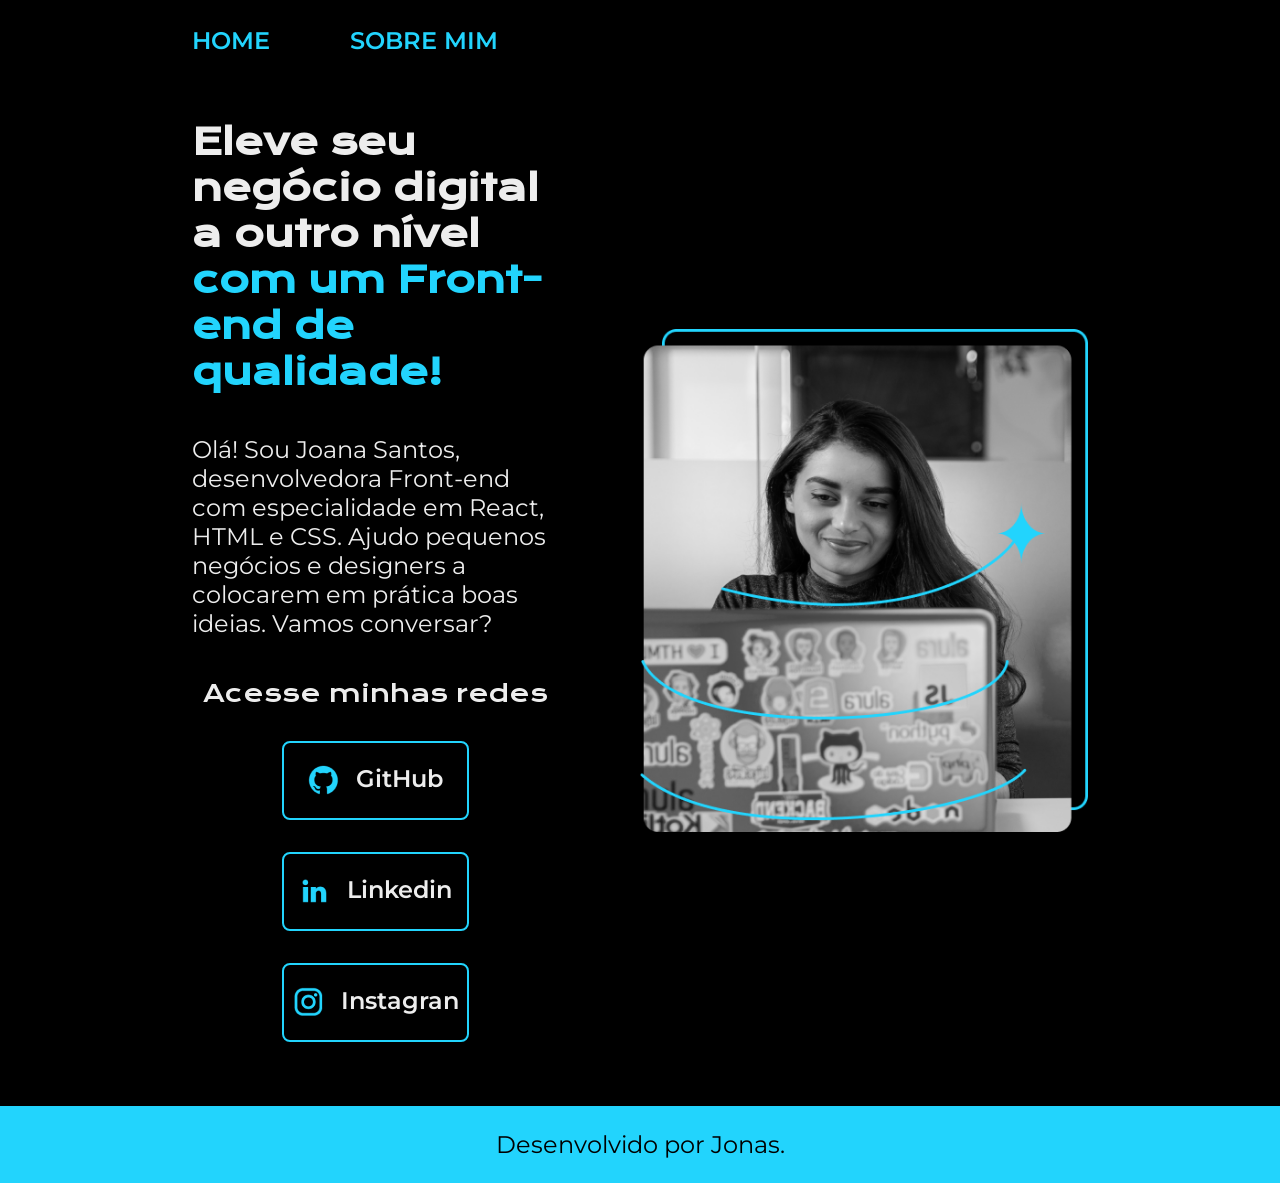
<file: index.html>
<!DOCTYPE html>
<html lang="pt-br">

<head>
    <meta charset="UTF-8">
    <meta http-equiv="X-UA-Compatible" content="IE=edge">
    <meta name="viewport" content="width=device-width, initial-scale=1.0">
    <title>Home</title>

    <link rel="stylesheet" href="./styles/style.css">
</head>

<body>
    <header class="cabecalho">
        <nav class="cabecalho__menu">
            <a class="cabecalho__menu__link" href="index.html">Home</a>
            <a class="cabecalho__menu__link" href="about.html">Sobre mim</a>
        </nav>
    </header>
    <main class="apresentacao">
        <section class="apresentacao__conteudo">
            <h1 class="apresentacao__conteudo__titulo">Eleve seu negócio digital a outro nível<strong 
            class="titulo-destaque"> com um Front-end de qualidade!
            </strong></h1>
            <p class="apresentacao__conteudo__texto">Olá! Sou Joana Santos, desenvolvedora
            Front-end com especialidade em React, HTML e
            CSS. Ajudo pequenos negócios e designers a
            colocarem em prática boas ideias. Vamos
            conversar?</p>
            <div class="apresentacao__links">
                <h2 class="apresentacao__links__subtitulo">Acesse minhas redes</h2>
                    <a class="apresentacao__links__navegacao" href="https://github.com">
                    <img src="./assets/github.png" alt="ícone GitHub">
                    GitHub</a>
                    <a class="apresentacao__links__navegacao" href="https://linkedin.com">
                    <img src="./assets/linkedin.png" alt="ícone Linkedin">
                    Linkedin</a>
                    <a class="apresentacao__links__navegacao" href="https://instagram.com">
                    <img src="./assets/instagram.png" alt="ícone Instagran">
                Instagran</a>
            </div>
        </section>
        <img class="apresentacao__imagem" src="./assets/Imagem.png" alt="Foto da Joana Santos programando">
    </main>
    <footer class="rodape">
        <p>Desenvolvido por Jonas.</p>
    </footer>
</body>

</html>
</file>
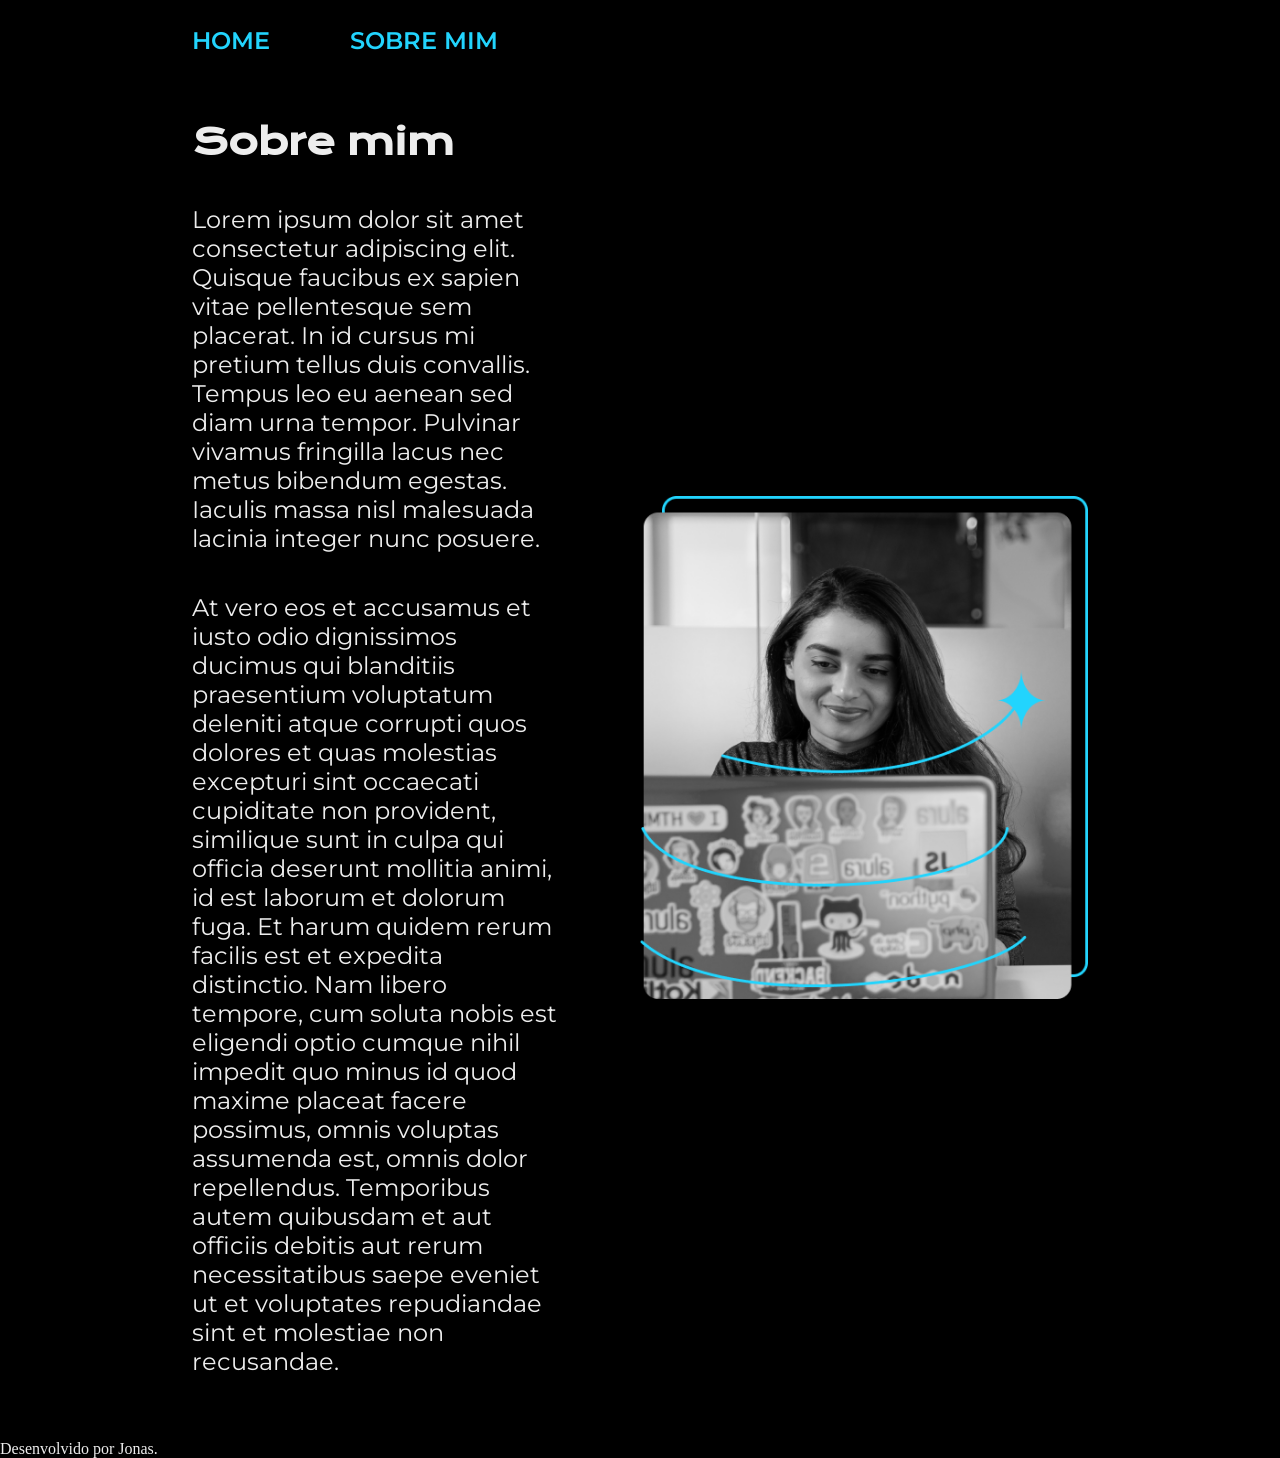
<file: about.html>
<!DOCTYPE html>
<html lang="pt-br">
<head>
    <meta charset="UTF-8">
    <meta name="viewport" content="width=device-width, initial-scale=1.0">
    <title>Sobre mim</title>

    <link rel="stylesheet" href="./styles/style.css">
</head>
<body>
    <header class="cabecalho">
        <nav class="cabecalho__menu">
            <a class="cabecalho__menu__link" href="index.html">Home</a>
            <a class="cabecalho__menu__link" href="about.html">Sobre mim</a>
        </nav>
    </header>
    <main class="apresentacao">
        <section class="apresentacao__conteudo">
            <h1 class="apresentacao__conteudo__titulo">Sobre mim</h1>
            <p class="apresentacao__conteudo__texto">Lorem ipsum dolor sit amet consectetur adipiscing elit. Quisque faucibus ex sapien vitae pellentesque sem placerat. In id cursus mi pretium tellus duis convallis. Tempus leo eu aenean sed diam urna tempor. Pulvinar vivamus fringilla lacus nec metus bibendum egestas. Iaculis massa nisl malesuada lacinia integer nunc posuere.</p>
            <p class="apresentacao__conteudo__texto">At vero eos et accusamus et iusto odio dignissimos ducimus qui blanditiis praesentium voluptatum deleniti atque corrupti quos dolores et quas molestias excepturi sint occaecati cupiditate non provident, similique sunt in culpa qui officia deserunt mollitia animi, id est laborum et dolorum fuga. Et harum quidem rerum facilis est et expedita distinctio. Nam libero tempore, cum soluta nobis est eligendi optio cumque nihil impedit quo minus id quod maxime placeat facere possimus, omnis voluptas assumenda est, omnis dolor repellendus. Temporibus autem quibusdam et aut officiis debitis aut rerum necessitatibus saepe eveniet ut et voluptates repudiandae sint et molestiae non recusandae.</p>
        </section>
        <img class="apresentacao__imagem" src="./assets/Imagem.png" alt="Foto da Joana Santos programando">
    </main>
    <footer class="footer">
         <p>Desenvolvido por Jonas.</p>
    </footer>
</body>
</html>
</file>
<file: styles/style.css>
@import url('https://fonts.googleapis.com/css2?family=Krona+One&family=Montserrat:wght@400;600&display=swap');

:root {
    --cor-primaria: #000000;
    --cor-secundaria: #f6f6f6f6;
    --cor-terciaria: #22D4FD;
    --cor-hover: #272727;

    --fonte-primaria: 'Krona One', sans-serif;
    --fonte-secundaria: 'Montserrat', sans-serif;
}
*{
    margin: 0;
    padding: 0;
}

body {
    box-sizing: border-box;
    background-color: var(--cor-primaria);
    color: var(--cor-secundaria);
}

.cabecalho {
    padding: 2% 0 0 15%;
}

.cabecalho__menu {
    display: flex;
    gap: 80px;
}

.cabecalho__menu__link {
    font-family: var(--fonte-secundaria);
    font-size: 1.5rem;
    font-weight: 600;
    color: var(--cor-terciaria);
    text-decoration: none;
    text-transform: uppercase;
}

.apresentacao {
    padding: 5% 15%;
    display: flex;
    align-items: center;
    justify-content: space-between;
    gap: 82px;
}

.apresentacao__conteudo {
    width: 50%;
    display: flex;
    flex-direction: column;
    gap: 40px;
}

.apresentacao__conteudo__titulo {
    font-size: 2.25rem;
    font-family: var(--fonte-primaria);
}


.titulo-destaque {
    color: var(--cor-terciaria);
}

.apresentacao__conteudo__texto {
    font-size: 1.5rem;
    font-family: var(--fonte-secundaria);
}

.apresentacao__links {
    display: flex;
    flex-direction: column;
    justify-content: space-between;
    align-items: center;
    gap: 32px;
}

.apresentacao__links__subtitulo {
    font-family: var(--fonte-primaria);
    font-weight: 400;
    font-size: 1.5rem;
}

.apresentacao__links__navegacao {
    display: flex;
    justify-content: center;
    gap: 16px;
    border: 2px solid var(--cor-terciaria);
    width: 50%;
    text-align: center;
    border-radius: 8px;
    font-size: 1.5rem;
    font-weight: 600;
    padding: 21.5px 0;
    text-decoration: none;
    color: var(--cor-secundaria);
    font-family: var(--fonte-secundaria);
}

.apresentacao__links__navegacao:hover {
    background-color: var(--cor-hover);
}

.apresentacao__imagem {
    width: 50%;
}

.rodape {
    color: var(--cor-primaria);
    background-color: var(--cor-terciaria);
    padding: 24px;
    text-align: center;
    font-family: var(--fonte-secundaria);
    font-size: 1.5rem;
}

@media (max-width: 1200px) {
    .cabecalho {
        padding: 10%;
    }

    .cabecalho__menu {
        justify-content: center;
    }
    .apresentacao {
        flex-direction: column-reverse;
        padding: 5%;
    }

    .apresentacao__conteudo {
        width: auto;
    }
    
}
</file>
